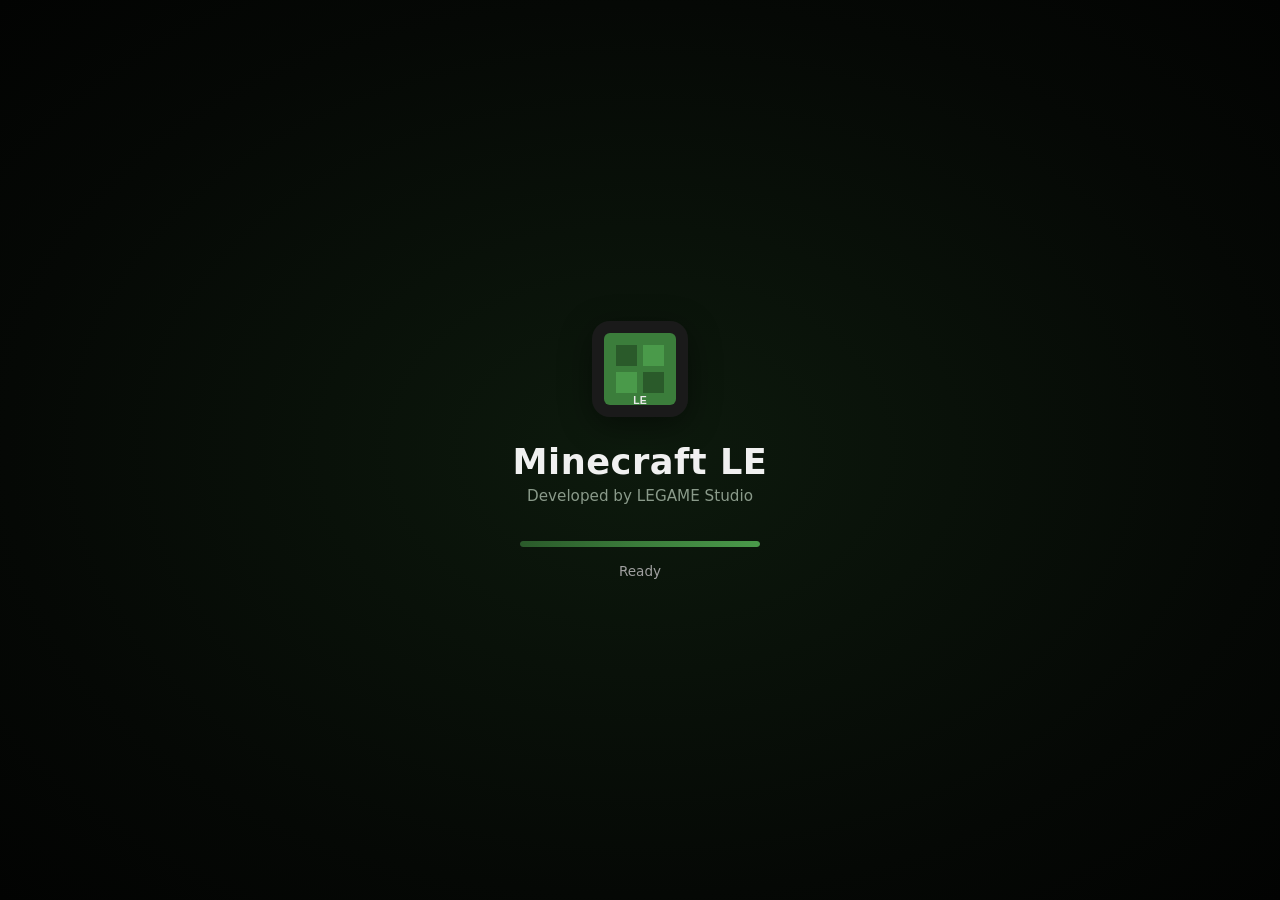
<file: index.html>
<!DOCTYPE html>
<html lang="en">
<head>
  <meta charset="UTF-8" />
  <meta name="viewport" content="width=device-width, initial-scale=1.0, maximum-scale=1.0, user-scalable=no" />
  <meta name="theme-color" content="#3b7d3b" />
  <meta name="description" content="Minecraft LE — Original voxel sandbox game and private server platform by LEGAME Studio" />
  <meta name="author" content="LEGAME Studio" />
  <title>Minecraft LE</title>
  <link rel="manifest" href="manifest.json" />
  <link rel="icon" type="image/svg+xml" href="img/logo-placeholder.svg" />
  <link rel="apple-touch-icon" href="img/logo-placeholder.svg" />
  <link rel="stylesheet" href="css/style.css" />
</head>
<body>
  <div id="loading-screen">
    <div class="loading-content">
      <img src="img/logo-placeholder.svg" alt="Minecraft LE" class="loading-logo" />
      <h1>Minecraft LE</h1>
      <p class="studio">Developed by LEGAME Studio</p>
      <div class="progress-bar"><div class="progress-fill" id="progress-fill"></div></div>
      <p id="loading-text">Initializing...</p>
    </div>
  </div>

  <div id="main-menu" class="screen hidden">
    <div class="menu-background"></div>
    <div class="menu-container">
      <div class="logo-area">
        <img src="img/logo-placeholder.svg" alt="Minecraft LE Logo" class="main-logo" />
        <h1 class="game-title">Minecraft LE</h1>
        <p class="studio-tag">Developed by LEGAME Studio</p>
      </div>
      <nav class="main-nav">
        <button class="menu-btn primary" data-action="play">Play</button>
        <button class="menu-btn" data-action="worlds">Worlds</button>
        <button class="menu-btn" data-action="servers">Servers</button>
        <button class="menu-btn" data-action="friends">Friends</button>
        <button class="menu-btn" data-action="character">Character</button>
        <button class="menu-btn" data-action="marketplace">Marketplace</button>
        <button class="menu-btn" data-action="addons">Add-ons</button>
        <button class="menu-btn" data-action="settings">Settings</button>
        <button class="menu-btn" data-action="achievements">Achievements</button>
        <button class="menu-btn" data-action="help">Help</button>
        <button class="menu-btn secondary" data-action="about">About</button>
      </nav>
      <div class="menu-footer">
        <span>Minecraft LE v0.1.0-alpha</span>
        <span>© LEGAME Studio</span>
      </div>
    </div>
  </div>

  <div id="worlds-screen" class="screen hidden">
    <header class="screen-header">
      <button class="back-btn" data-back="main-menu">← Back</button>
      <h2>Worlds</h2>
    </header>
    <div class="screen-content">
      <div class="action-bar">
        <button class="btn primary" id="create-world-btn">Create New World</button>
      </div>
      <div id="worlds-list" class="card-list"></div>
    </div>
  </div>

  <div id="create-world-modal" class="modal hidden">
    <div class="modal-content">
      <h3>Create New World</h3>
      <form id="create-world-form">
        <label>World Name <input type="text" name="name" value="New World" required maxlength="32" /></label>
        <label>Seed (optional) <input type="text" name="seed" placeholder="Leave empty for random" /></label>
        <label>Game Mode
          <select name="gamemode">
            <option value="survival">Survival</option>
            <option value="creative">Creative</option>
            <option value="adventure">Adventure</option>
            <option value="spectator">Spectator</option>
          </select>
        </label>
        <label>Difficulty
          <select name="difficulty">
            <option value="peaceful">Peaceful</option>
            <option value="easy">Easy</option>
            <option value="normal" selected>Normal</option>
            <option value="hard">Hard</option>
          </select>
        </label>
        <label class="checkbox"><input type="checkbox" name="cheats" /> Allow Cheats</label>
        <div class="modal-actions">
          <button type="button" class="btn secondary" data-close="create-world-modal">Cancel</button>
          <button type="submit" class="btn primary">Create</button>
        </div>
      </form>
    </div>
  </div>

  <div id="servers-screen" class="screen hidden">
    <header class="screen-header">
      <button class="back-btn" data-back="main-menu">← Back</button>
      <h2>Servers</h2>
    </header>
    <div class="screen-content">
      <div class="tabs">
        <button class="tab active" data-tab="my-servers">My Servers</button>
        <button class="tab" data-tab="saved-servers">Saved Servers</button>
        <button class="tab" data-tab="invitations">Invitations</button>
      </div>
      <div id="my-servers-panel" class="tab-panel active">
        <div class="action-bar"><button class="btn primary" id="create-server-btn">Create Private Server</button></div>
        <div id="my-servers-list" class="card-list"></div>
      </div>
      <div id="saved-servers-panel" class="tab-panel hidden">
        <div class="action-bar"><button class="btn primary" id="add-server-btn">Add Server</button></div>
        <div id="saved-servers-list" class="card-list"></div>
      </div>
      <div id="invitations-panel" class="tab-panel hidden">
        <div id="invitations-list" class="card-list"><div class="empty-state"><p>No pending invitations.</p></div></div>
      </div>
    </div>
  </div>

  <div id="create-server-modal" class="modal hidden">
    <div class="modal-content wide">
      <h3>Create Private Server</h3>
      <form id="create-server-form">
        <div class="form-grid">
          <label>Server Name <input type="text" name="name" required maxlength="32" placeholder="My Private Server" /></label>
          <label>Description <input type="text" name="description" maxlength="128" /></label>
          <label>Game Mode
            <select name="gamemode"><option value="survival">Survival</option><option value="creative">Creative</option><option value="adventure">Adventure</option></select>
          </label>
          <label>Difficulty
            <select name="difficulty"><option value="peaceful">Peaceful</option><option value="easy">Easy</option><option value="normal" selected>Normal</option><option value="hard">Hard</option></select>
          </label>
          <label>Max Players <input type="number" name="maxPlayers" value="10" min="2" max="50" /></label>
          <label>Privacy
            <select name="privacy"><option value="private">Private (Invite only)</option><option value="friends">Friends</option><option value="code">Invite Code</option></select>
          </label>
        </div>
        <div class="checkbox-group">
          <label class="checkbox"><input type="checkbox" name="cheats" /> Allow Cheats</label>
          <label class="checkbox"><input type="checkbox" name="pvp" checked /> PvP</label>
          <label class="checkbox"><input type="checkbox" name="mobs" checked /> Mob Spawning</label>
          <label class="checkbox"><input type="checkbox" name="weather" checked /> Weather Cycle</label>
        </div>
        <div class="modal-actions">
          <button type="button" class="btn secondary" data-close="create-server-modal">Cancel</button>
          <button type="submit" class="btn primary">Create Server</button>
        </div>
      </form>
    </div>
  </div>

  <div id="add-server-modal" class="modal hidden">
    <div class="modal-content">
      <h3>Add Server</h3>
      <form id="add-server-form">
        <label>Server Name / Nickname <input type="text" name="nickname" required maxlength="32" /></label>
        <label>Join Code or Address <input type="text" name="code" required placeholder="Enter private join code" /></label>
        <label>Notes (optional) <input type="text" name="notes" maxlength="100" /></label>
        <div class="modal-actions">
          <button type="button" class="btn secondary" data-close="add-server-modal">Cancel</button>
          <button type="submit" class="btn primary">Save Server</button>
        </div>
      </form>
    </div>
  </div>

  <div id="settings-screen" class="screen hidden">
    <header class="screen-header">
      <button class="back-btn" data-back="main-menu">← Back</button>
      <h2>Settings</h2>
    </header>
    <div class="screen-content settings-layout">
      <aside class="settings-nav">
        <button class="settings-tab active" data-settings="video">Video</button>
        <button class="settings-tab" data-settings="audio">Audio</button>
        <button class="settings-tab" data-settings="gameplay">Gameplay</button>
        <button class="settings-tab" data-settings="controls">Controls</button>
        <button class="settings-tab" data-settings="accessibility">Accessibility</button>
        <button class="settings-tab" data-settings="account">Account</button>
      </aside>
      <div class="settings-panels">
        <div id="settings-video" class="settings-panel active">
          <h3>Video</h3>
          <label>Render Distance <input type="range" min="2" max="32" value="12" id="render-distance" /> <span id="rd-value">12</span></label>
          <label>Graphics <select id="graphics-preset"><option>Low</option><option selected>Medium</option><option>High</option><option>Ultra</option></select></label>
        </div>
        <div id="settings-audio" class="settings-panel hidden"><h3>Audio</h3><p>Volume controls placeholder.</p></div>
        <div id="settings-gameplay" class="settings-panel hidden"><h3>Gameplay</h3><p>Gameplay options placeholder.</p></div>
        <div id="settings-controls" class="settings-panel hidden"><h3>Controls</h3><p>Keybinds and sensitivity placeholder.</p></div>
        <div id="settings-accessibility" class="settings-panel hidden"><h3>Accessibility</h3><p>Accessibility options placeholder.</p></div>
        <div id="settings-account" class="settings-panel hidden">
          <h3>Account</h3>
          <p>Minecraft LE uses its own independent account system operated by LEGAME Studio.</p>
          <p>It is not linked to any Mojang or Microsoft account.</p>
        </div>
      </div>
    </div>
  </div>

  <div id="about-screen" class="screen hidden">
    <header class="screen-header">
      <button class="back-btn" data-back="main-menu">← Back</button>
      <h2>About</h2>
    </header>
    <div class="screen-content about-content">
      <img src="img/logo-placeholder.svg" alt="Minecraft LE" class="about-logo" />
      <h1>Minecraft LE</h1>
      <p class="studio">Developed and published by <strong>LEGAME Studio</strong></p>
      <p>Minecraft LE is an original voxel sandbox game and private server platform.</p>
      <p>It is a completely independent project and is not affiliated with, endorsed by, or connected to Mojang Studios, Microsoft, or the official Minecraft game.</p>
      <hr />
      <p><strong>Version:</strong> 0.1.0-alpha (Foundation Build)</p>
      <p><strong>Engine:</strong> LEGAME Voxel Engine (early stage)</p>
    </div>
  </div>

  <div id="game-container" class="screen hidden">
    <canvas id="game-canvas"></canvas>
    <div id="hud" class="hidden"><div id="crosshair">+</div></div>
    <div id="pause-menu" class="hidden">
      <button class="menu-btn" data-action="resume">Resume</button>
      <button class="menu-btn" data-action="save-exit">Save & Exit</button>
    </div>
  </div>

  <div id="toast-container"></div>
  <script>
  if ('serviceWorker' in navigator) {
    window.addEventListener('load', () => {
      navigator.serviceWorker.register('./sw.js')
        .then(reg => console.log('Service Worker registered:', reg.scope))
        .catch(err => console.warn('Service Worker registration failed:', err));
    });
  }
  </script>
  <script type="module" src="js/main.js"></script>
</body>
</html>
</file>
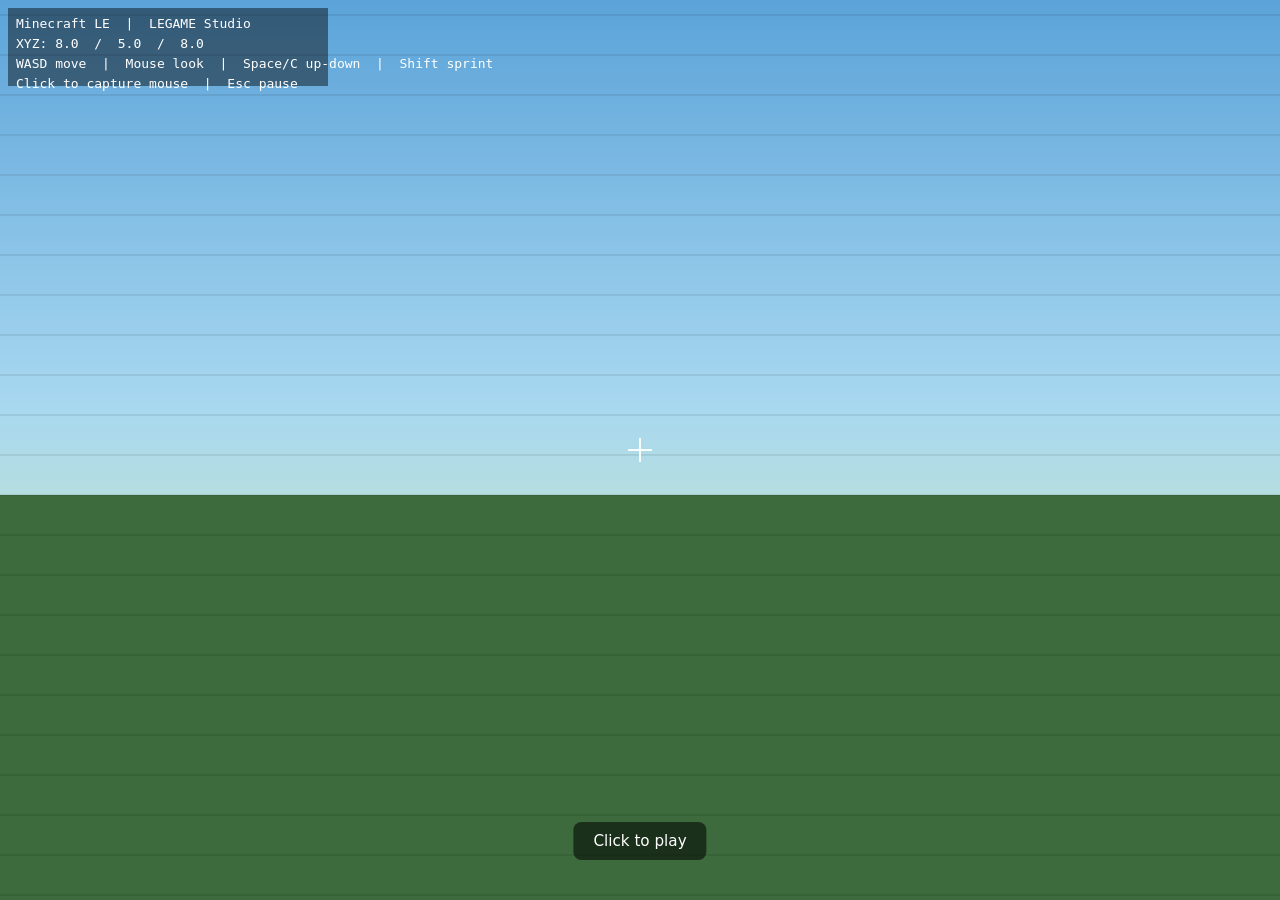
<file: game.html>
<!DOCTYPE html>
<html lang="en">
<head>
  <meta charset="UTF-8" />
  <meta name="viewport" content="width=device-width, initial-scale=1.0, maximum-scale=1.0, user-scalable=no" />
  <meta name="theme-color" content="#3b7d3b" />
  <title>Minecraft LE — Game</title>
  <link rel="manifest" href="manifest.json" />
  <link rel="stylesheet" href="css/style.css" />
  <link rel="stylesheet" href="css/game.css" />
</head>
<body class="game-page">
  <div id="game-container">
    <canvas id="game-canvas"></canvas>
    <div id="hud"><div id="crosshair"></div><div id="hotbar"></div></div>
    <div id="pause-menu" class="hidden">
      <h2>Game Paused</h2>
      <p class="hint">WASD · Mouse · Space / C · Shift</p>
      <button class="menu-btn" id="btn-resume">Resume</button>
      <button class="menu-btn" id="btn-exit">Save & Exit to Menu</button>
    </div>
    <div id="click-hint">Click to play</div>
  </div>
  <script type="module">
    import { Engine } from './js/engine/Engine.js';
    const canvas = document.getElementById('game-canvas');
    const engine = new Engine(canvas);
    engine.init();
    engine.start();
    const pauseMenu = document.getElementById('pause-menu');
    const clickHint = document.getElementById('click-hint');
    document.addEventListener('keydown', (e) => {
      if (e.code === 'Escape') {
        const paused = !pauseMenu.classList.contains('hidden');
        if (paused) {
          pauseMenu.classList.add('hidden');
          engine.start();
        } else {
          pauseMenu.classList.remove('hidden');
          engine.stop();
          if (document.pointerLockElement) document.exitPointerLock();
        }
      }
    });
    document.getElementById('btn-resume')?.addEventListener('click', () => {
      pauseMenu.classList.add('hidden');
      engine.start();
      canvas.requestPointerLock?.();
    });
    document.getElementById('btn-exit')?.addEventListener('click', () => {
      window.location.href = 'index.html';
    });
    document.addEventListener('pointerlockchange', () => {
      clickHint.style.display = document.pointerLockElement === canvas ? 'none' : 'block';
    });
    console.log('%cMinecraft LE — Engine Online', 'color:#3b7d3b;font-weight:bold');
  </script>
</body>
</html>
</file>
<file: css/style.css>
/* Minecraft LE — LEGAME Studio */
:root {
  --bg-dark: #0f0f0f;
  --bg-panel: #1a1a1a;
  --bg-card: #242424;
  --bg-hover: #2e2e2e;
  --accent: #3b7d3b;
  --accent-hover: #4a9a4a;
  --accent-dark: #2a5a2a;
  --text: #e8e8e8;
  --text-dim: #a0a0a0;
  --border: #333;
  --radius: 6px;
  --font: "Segoe UI", system-ui, -apple-system, sans-serif;
}
* { box-sizing: border-box; margin: 0; padding: 0; }
html, body { height: 100%; overflow: hidden; font-family: var(--font); background: var(--bg-dark); color: var(--text); user-select: none; }

/* ===== Application Splash (Display) ===== */
#loading-screen {
  position: fixed; inset: 0;
  background: radial-gradient(ellipse at center, #0d1a0d 0%, #050805 70%, #020302 100%);
  display: flex; align-items: center; justify-content: center;
  z-index: 9999;
}
.loading-content { text-align: center; padding: 2rem; }
.loading-logo {
  width: 96px; height: 96px; margin: 0 auto 1.25rem;
  object-fit: contain; border-radius: 18px;
  box-shadow: 0 8px 32px rgba(0,0,0,0.45);
}
.loading-content h1 {
  font-size: 2.2rem; font-weight: 800; letter-spacing: 0.5px;
  margin-bottom: 0.35rem; color: #f0f0f0;
}
.studio { color: #8a9a8a; font-size: 0.95rem; margin-bottom: 2.25rem; }
.progress-bar {
  width: 240px; height: 6px;
  background: rgba(255,255,255,0.08); border-radius: 3px;
  overflow: hidden; margin: 0 auto 1rem;
}
.progress-fill {
  height: 100%; width: 0%;
  background: linear-gradient(90deg, #2a5a2a, #3b7d3b, #4a9a4a);
  border-radius: 3px; transition: width 0.35s ease;
}
#loading-text { color: var(--text-dim); font-size: 0.85rem; }

.screen { position: fixed; inset: 0; display: flex; flex-direction: column; background: var(--bg-dark); }
.screen.hidden { display: none; }
.menu-background { position: absolute; inset: 0; background: radial-gradient(ellipse at 30% 20%, rgba(59,125,59,0.15) 0%, transparent 50%), linear-gradient(180deg, #0d0d0d 0%, #151515 100%); z-index: 0; }
.menu-container { position: relative; z-index: 1; display: flex; flex-direction: column; align-items: center; justify-content: center; height: 100%; padding: 2rem; gap: 1.5rem; }
.logo-area { text-align: center; }
.main-logo { width: 100px; height: 100px; margin-bottom: 0.5rem; border-radius: 16px; }
.game-title { font-size: 2.8rem; font-weight: 800; letter-spacing: 2px; }
.studio-tag { color: var(--text-dim); font-size: 0.95rem; }
.main-nav { display: flex; flex-direction: column; gap: 0.5rem; width: 100%; max-width: 320px; }
.menu-btn { background: var(--bg-card); border: 1px solid var(--border); color: var(--text); padding: 0.85rem 1.5rem; font-size: 1.05rem; font-weight: 600; border-radius: var(--radius); cursor: pointer; transition: all 0.15s; text-align: center; }
.menu-btn:hover { background: var(--bg-hover); border-color: var(--accent); }
.menu-btn.primary { background: var(--accent); border-color: var(--accent-dark); color: #fff; }
.menu-btn.primary:hover { background: var(--accent-hover); }
.menu-btn.secondary { background: transparent; border-color: #444; color: var(--text-dim); font-size: 0.9rem; }
.menu-footer { position: absolute; bottom: 1.5rem; display: flex; gap: 2rem; color: var(--text-dim); font-size: 0.8rem; }
.screen-header { display: flex; align-items: center; gap: 1rem; padding: 1rem 1.5rem; background: var(--bg-panel); border-bottom: 1px solid var(--border); }
.screen-header h2 { font-size: 1.4rem; }
.back-btn { background: transparent; border: 1px solid var(--border); color: var(--text); padding: 0.4rem 0.9rem; border-radius: var(--radius); cursor: pointer; }
.back-btn:hover { background: var(--bg-hover); border-color: var(--accent); }
.screen-content { flex: 1; overflow-y: auto; padding: 1.5rem; }
.btn { background: var(--bg-card); border: 1px solid var(--border); color: var(--text); padding: 0.6rem 1.2rem; border-radius: var(--radius); cursor: pointer; font-size: 0.95rem; }
.btn:hover { background: var(--bg-hover); border-color: var(--accent); }
.btn.primary { background: var(--accent); border-color: var(--accent-dark); color: #fff; }
.btn.primary:hover { background: var(--accent-hover); }
.btn.secondary { background: transparent; }
.action-bar { display: flex; gap: 0.75rem; margin-bottom: 1.25rem; }
.card-list { display: flex; flex-direction: column; gap: 0.75rem; }
.empty-state { text-align: center; padding: 3rem 1rem; color: var(--text-dim); }
.server-card, .world-card { background: var(--bg-card); border: 1px solid var(--border); border-radius: var(--radius); padding: 1rem 1.25rem; display: flex; align-items: center; gap: 1rem; }
.server-card:hover, .world-card:hover { border-color: var(--accent); }
.card-icon { width: 48px; height: 48px; background: var(--bg-panel); border-radius: 4px; display: flex; align-items: center; justify-content: center; font-size: 1.4rem; }
.card-info { flex: 1; }
.card-info h4 { font-size: 1.05rem; margin-bottom: 0.2rem; }
.card-meta { font-size: 0.8rem; color: var(--text-dim); }
.card-actions { display: flex; gap: 0.4rem; }
.status-dot { width: 10px; height: 10px; border-radius: 50%; display: inline-block; margin-right: 0.35rem; }
.status-dot.online { background: #2ecc71; }
.status-dot.offline { background: #7f8c8d; }
.status-dot.starting { background: #d4a017; }
.tabs { display: flex; gap: 0.25rem; margin-bottom: 1.25rem; border-bottom: 1px solid var(--border); }
.tab { background: transparent; border: none; color: var(--text-dim); padding: 0.7rem 1.2rem; cursor: pointer; font-size: 0.95rem; border-bottom: 2px solid transparent; margin-bottom: -1px; }
.tab.active { color: var(--accent); border-bottom-color: var(--accent); }
.tab-panel.hidden { display: none; }
.modal { position: fixed; inset: 0; background: rgba(0,0,0,0.75); display: flex; align-items: center; justify-content: center; z-index: 1000; padding: 1rem; }
.modal.hidden { display: none; }
.modal-content { background: var(--bg-panel); border: 1px solid var(--border); border-radius: 8px; padding: 1.75rem; width: 100%; max-width: 420px; max-height: 90vh; overflow-y: auto; }
.modal-content.wide { max-width: 560px; }
.modal-content h3 { margin-bottom: 1.25rem; }
.modal-content label { display: block; margin-bottom: 1rem; font-size: 0.9rem; color: var(--text-dim); }
.modal-content input[type="text"], .modal-content input[type="number"], .modal-content select { display: block; width: 100%; margin-top: 0.35rem; padding: 0.6rem 0.75rem; background: var(--bg-dark); border: 1px solid var(--border); border-radius: var(--radius); color: var(--text); }
.checkbox { display: flex !important; align-items: center; gap: 0.5rem; cursor: pointer; }
.checkbox input { width: auto !important; margin: 0 !important; }
.form-grid { display: grid; grid-template-columns: 1fr 1fr; gap: 0 1rem; }
.checkbox-group { display: flex; flex-wrap: wrap; gap: 0.75rem 1.5rem; margin: 1rem 0 1.5rem; }
.modal-actions { display: flex; justify-content: flex-end; gap: 0.75rem; }
.settings-layout { display: flex; padding: 0; height: 100%; }
.settings-nav { width: 200px; background: var(--bg-panel); border-right: 1px solid var(--border); padding: 1rem 0; display: flex; flex-direction: column; }
.settings-tab { background: transparent; border: none; color: var(--text-dim); text-align: left; padding: 0.7rem 1.25rem; cursor: pointer; }
.settings-tab.active { background: var(--bg-card); color: var(--accent); border-left: 3px solid var(--accent); }
.settings-panels { flex: 1; padding: 1.5rem 2rem; overflow-y: auto; }
.settings-panel { display: none; }
.settings-panel.active { display: block; }
.about-content { max-width: 600px; margin: 0 auto; text-align: center; padding-top: 2rem; }
.about-logo { width: 100px; height: 100px; margin-bottom: 1rem; }
#game-container { background: #1a2a1a; }
#game-canvas { width: 100%; height: 100%; display: block; }
#crosshair { position: absolute; top: 50%; left: 50%; transform: translate(-50%, -50%); font-size: 1.5rem; color: rgba(255,255,255,0.7); }
#pause-menu { position: absolute; inset: 0; background: rgba(0,0,0,0.7); display: flex; flex-direction: column; align-items: center; justify-content: center; gap: 0.75rem; }
#pause-menu.hidden { display: none; }
#toast-container { position: fixed; bottom: 2rem; left: 50%; transform: translateX(-50%); z-index: 2000; display: flex; flex-direction: column; gap: 0.5rem; }
.toast { background: var(--bg-panel); border: 1px solid var(--border); color: var(--text); padding: 0.75rem 1.25rem; border-radius: var(--radius); font-size: 0.9rem; }
@media (max-width: 600px) {
  .game-title { font-size: 2rem; }
  .form-grid { grid-template-columns: 1fr; }
  .settings-layout { flex-direction: column; }
  .settings-nav { width: 100%; flex-direction: row; overflow-x: auto; border-right: none; border-bottom: 1px solid var(--border); }
}
</file>
<file: css/game.css>
/* Minecraft LE — Game View */
.game-page { margin: 0; overflow: hidden; background: #0a0a0a; height: 100vh; }
#game-container { position: fixed; inset: 0; background: #1a2a1a; }
#game-canvas { width: 100%; height: 100%; display: block; cursor: crosshair; }
#hud { position: absolute; inset: 0; pointer-events: none; }
#crosshair { position: absolute; top: 50%; left: 50%; width: 20px; height: 20px; transform: translate(-50%, -50%); }
#pause-menu { position: absolute; inset: 0; background: rgba(0,0,0,0.78); display: flex; flex-direction: column; align-items: center; justify-content: center; gap: 14px; pointer-events: auto; z-index: 20; }
#pause-menu.hidden { display: none; }
#pause-menu h2 { color: #fff; font-size: 2rem; margin: 0; }
#pause-menu .hint { color: #aaa; font-size: 0.95rem; margin-bottom: 0.5rem; }
#click-hint { position: absolute; bottom: 40px; left: 50%; transform: translateX(-50%); background: rgba(0,0,0,0.55); color: #fff; padding: 10px 20px; border-radius: 8px; font-size: 0.95rem; pointer-events: none; z-index: 10; }
</file>
